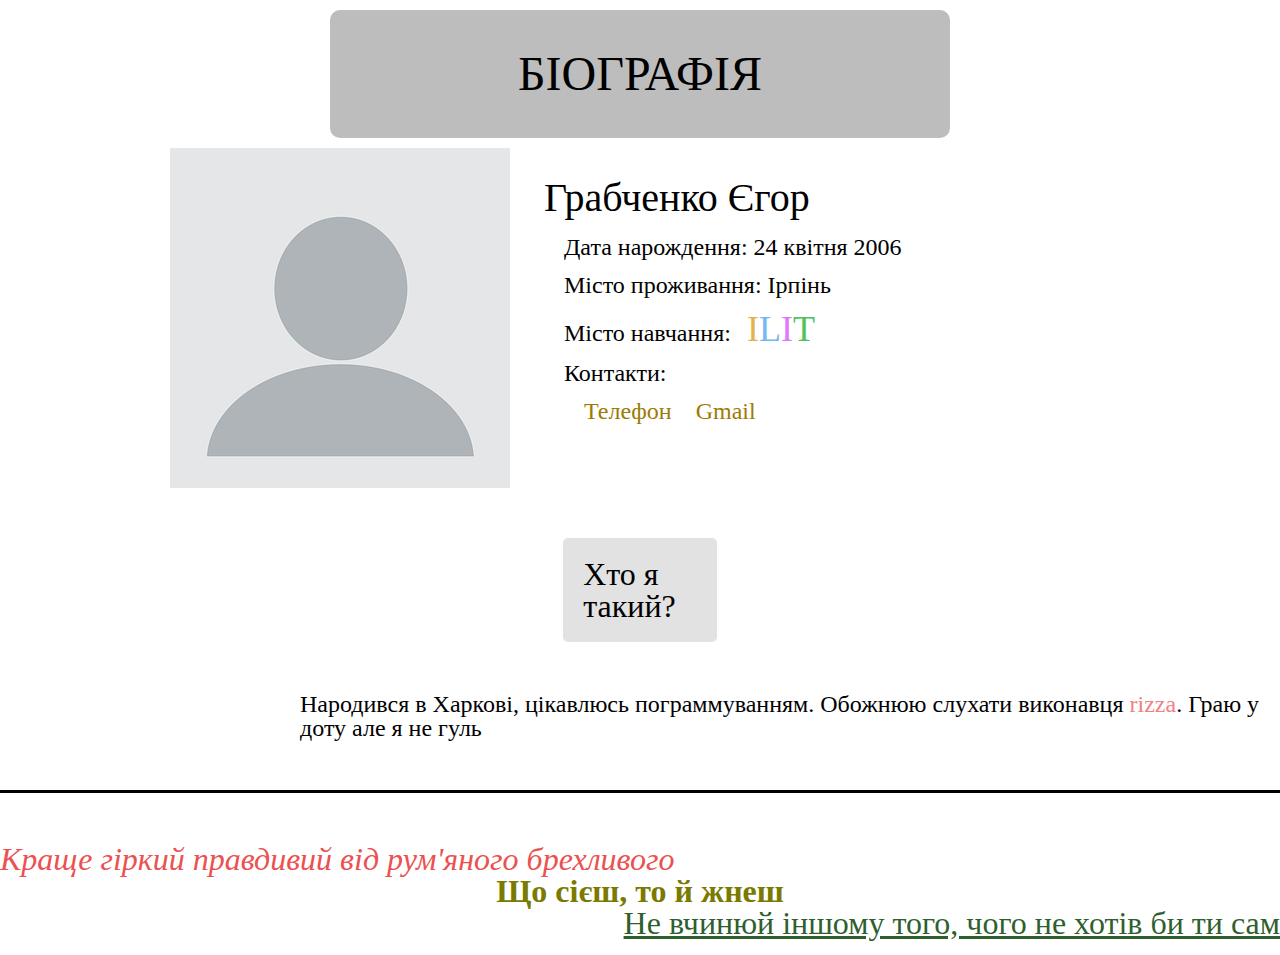
<file: 2/index.html>
<!DOCTYPE html>
<html lang="en">
<head>
    <meta charset="UTF-8">
    <meta http-equiv="X-UA-Compatible" content="IE=edge">
    <meta name="viewport" content="width=device-width, initial-scale=1.0">
    <link rel="stylesheet" href="./css/reset.css">
    <link rel="stylesheet" href="./css/style.css">
    <title>Моя біографія</title>
</head>
<body>
    <div class="title-text__top">
        <h1>біографія</h1>
    </div>
<div class="forma">
    
        <div class="form">
            <div class="image">
                <img src="./images/user_image.webp" alt="">
            </div>
            <div class="form__text-title">
                <h2 class="text-title">
                    Грабченко Єгор
                </h2><br>
                <div class="form__text-main">
                    <h3 class="text-main"> Дата нарождення: 24 квітня 2006</h3>
                    <h3 class="text-main"> Місто проживання: Ірпінь</h3>
                    <h3 class="text-main"> Місто навчання: <div class="ilit-letters"><h3 class="i-letter">I</h3><h3 class="l-letter">L</h3><h3 class="i-2-letter">I</h3><h3 class="t-letter">T</h3></div>
                    <h3 class="text-main"> Контакти:</h3>
                </div>
                <div class="text-main">
                    <a href="tel:+380000000000" class="main-contacts">Телефон</a>
                    <a href="mailto:hrabchenko@ilitman.ukr.education" class="main-contacts">Gmail</a>
                </div>
            </div> 
            <div class="text__about-main">
                <div class="text__about-main__title"><h3>Хто я такий?</h3></div>
                <div class="text__about-main__aboutme">
                    <h4>Народився в Харкові, цікавлюсь пограммуванням. Обожнюю слухати виконавця <a class="links" href="https://genius.com/artists/Rizza">rizza</a>. Граю у доту але я не гуль </h4>
                </div>
            </div>
            <div class="line"></div>
<p style="color: rgb(236, 81, 81); font-style: italic; text-align: left; font-size: 2em;">Краще гіркий правдивий від рум'яного брехливого</p>
	
	
<p style="color: rgb(122, 122, 1); font-weight: bold; text-align: center; font-size: 2em;">Що сієш, то й жнеш</p>
	
	
<p style="color: rgb(47, 95, 47); text-align: right; text-decoration: underline; font-size: 2em;">Не вчинюй іншому того, чого не хотів би ти сам</p>

        </div>
        
</div>
</body>
</html>
</file>
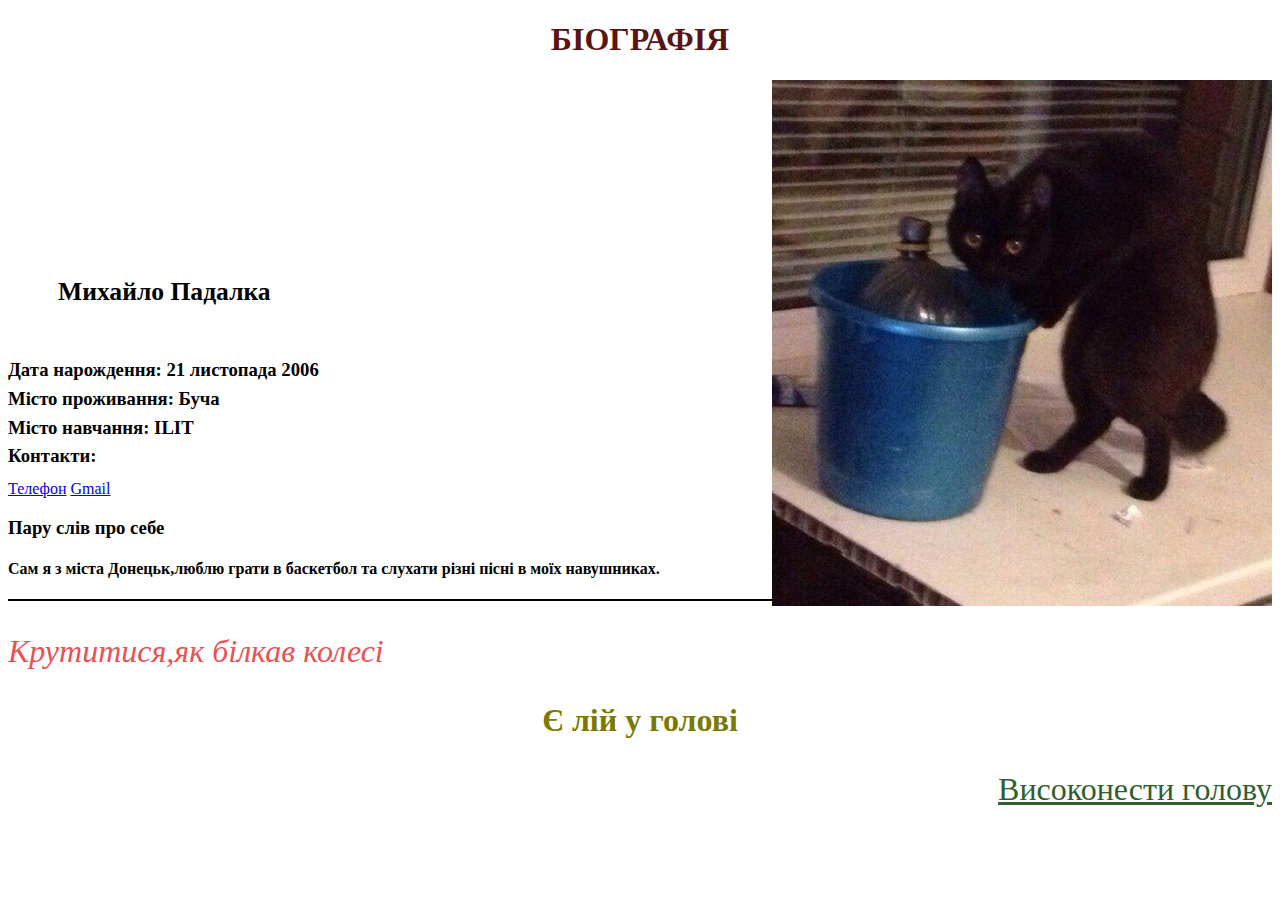
<file: 2laba/index.html>
<!DOCTYPE html>
<html lang="en">

<head>
    <meta charset="UTF-8">
    <meta http-equiv="X-UA-Compatible" content="IE=edge">
    <meta name="viewport" content="width=device-width, initial-scale=1.0">
    <link rel="stylesheet" href="./style.css">
    <title>Моя біографія</title>
</head>

<body>
    <div class="title-text__top">
        <h1>біографія</h1>
    </div>
    <div class="main">

        <div class="image">
            <img class="image1" src="CNz3cPWWcAAKuFQ.jpg" alt="">
        </div>
        <div class="misha">
            <div class="text-title">
                <h2 class="name">
                    Михайло Падалка
                </h2><br>
                <div class="aboutme">
                    <h3> Дата нарождення: 21 листопада 2006</h3>
                    <h3> Місто проживання: Буча</h3>
                    <h3> Місто навчання: ILIT </h3>
                    <h3> Контакти:</h3>
                </div>
                <div class="text-main">
                    <a href="tel:+38012082812" class="main-contacts">Телефон</a>
                    <a href="mailto:padalko@ilitman.ukr.education" class="main-contacts">Gmail</a>
                </div>
            </div>
            <div>
                <div>
                    <h3>Пару слів про себе</h3>
                </div>
                <div>
                    <h4> Сам я з міста Донецьк,люблю грати в баскетбол та слухати різні пісні в моїх навушниках. </h4>
                </div>
        </div>
            <div class="line"></div>
            <p style="color: rgb(236, 81, 81); font-style: italic; text-align: left; font-size: 2em;">Крутитися,як
                білкав колесі</p>
            <p style="color: rgb(122, 122, 1); font-weight: bold; text-align: center; font-size: 2em;">Є лій у голові
            </p>
            <p style="color: rgb(47, 95, 47); text-align: right; text-decoration: underline; font-size: 2em;">
                Високонести голову</p>
</body>

</html>
</file>
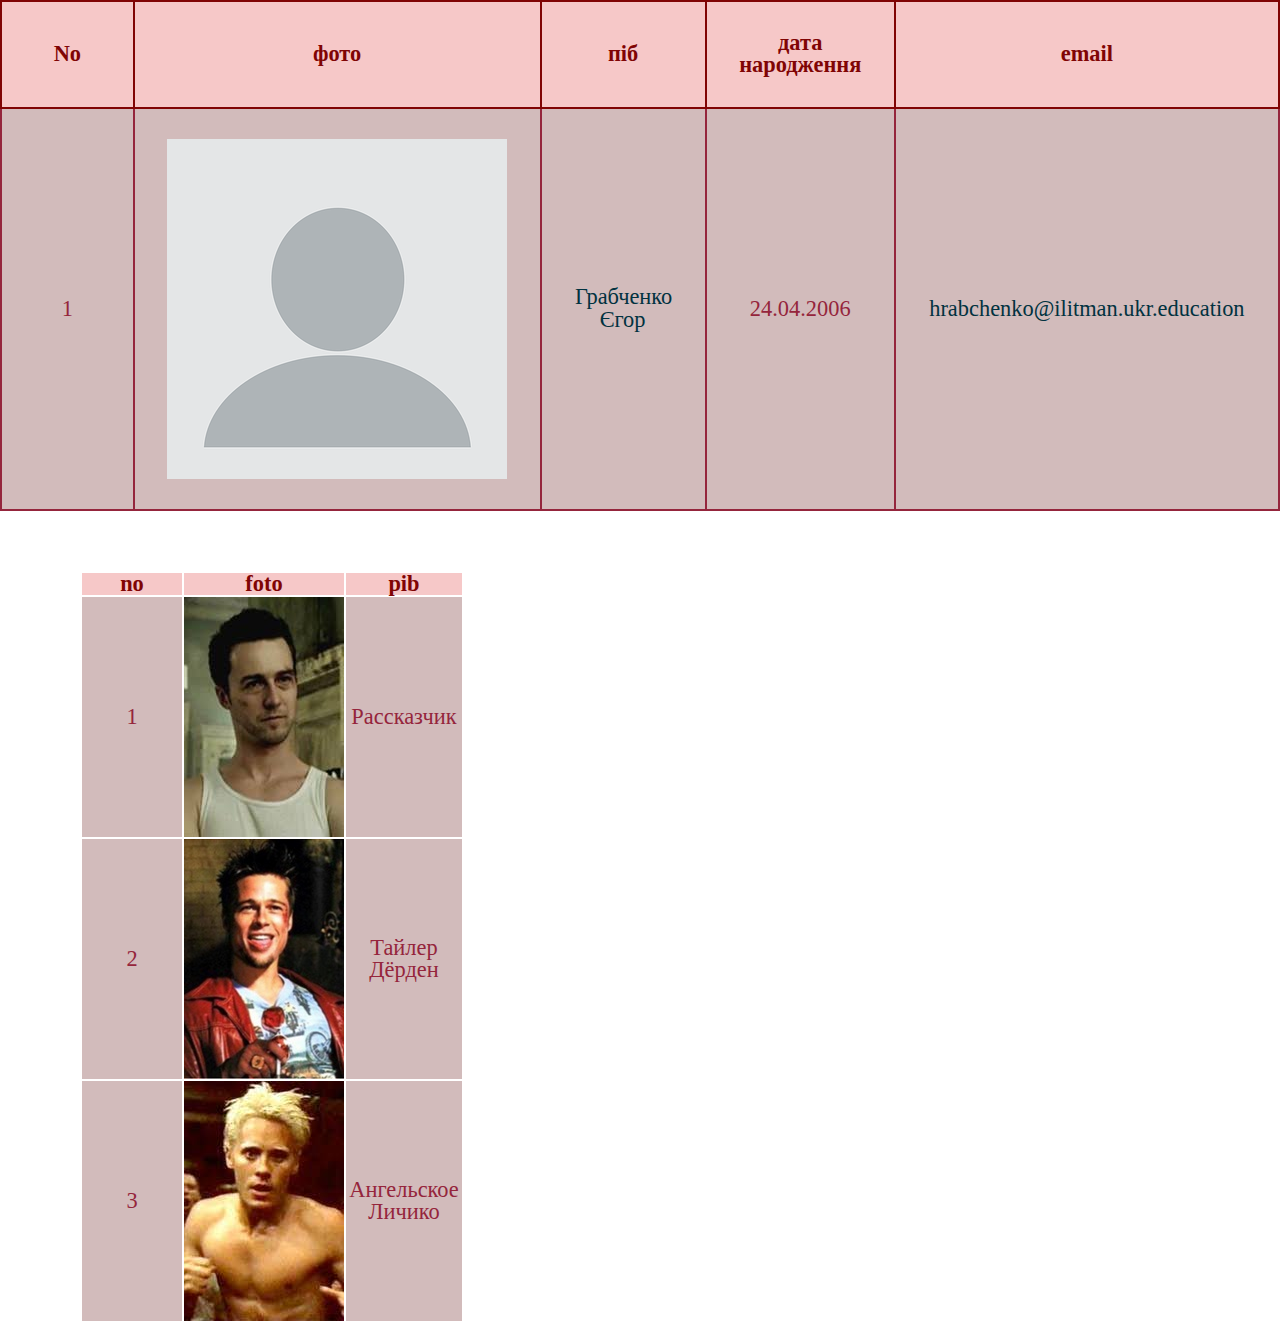
<file: 3/index.html>
<!DOCTYPE html>
<html lang="en">
<head>
    <meta charset="UTF-8">
    <meta http-equiv="X-UA-Compatible" content="IE=edge">
    <meta name="viewport" content="width=device-width, initial-scale=1.0">
    <link rel="stylesheet" href="./css/reset.css">
    <link rel="stylesheet" href="./css/style.css">
    <title>таблиця</title>
</head>
<body>
    <table class="table-1" style="width: 100%;">
        <div class="title">
            <tr class="table-1__title">
                <th class="table-1">No</th>
                <th class="table-1">фото</th>
                <th class="table-1">піб</th>
                <th class="table-1">дата народження</th>
                <th class="table-1">email</th>
            </tr>
        </div>
        <tr >
            <td class="table-1">1</td>
            <td class="table-1"><img src="./images/user_image.webp" alt=""></td>
            <td class="table-1"><a class="link-html" href="../1/index.html">Грабченко Єгор</a></td>
            <td class="table-1">24.04.2006</td>
            <td class="table-1"><a href="mailto:hrabchenko@ilitman.ukr.education">hrabchenko@ilitman.ukr.education</a></td>
        </tr>
    </table>

    <table class="table-2">
        <tr>
            <th class="nomer">no</th>
            <th>foto</th>
            <th>pib</th>
        </tr>
        <tr>
            <td class="nomer">1</td>
            <td><img src="./images/1.jpeg" alt=""></td>
            <td>Рассказчик</td>
        </tr>
        <tr>
            <td class="nomer">2</td>
            <td><img src="./images/2.jpg" alt=""></td>
            <td>Тайлер Дёрден</td>
        </tr>
        <tr>
            <td class="nomer">3</td>
            <td><img src="./images/3.jpeg" alt=""></td>
            <td>Ангельское Личико</td>
        </tr>
    </table>
</body>
</html>
</file>
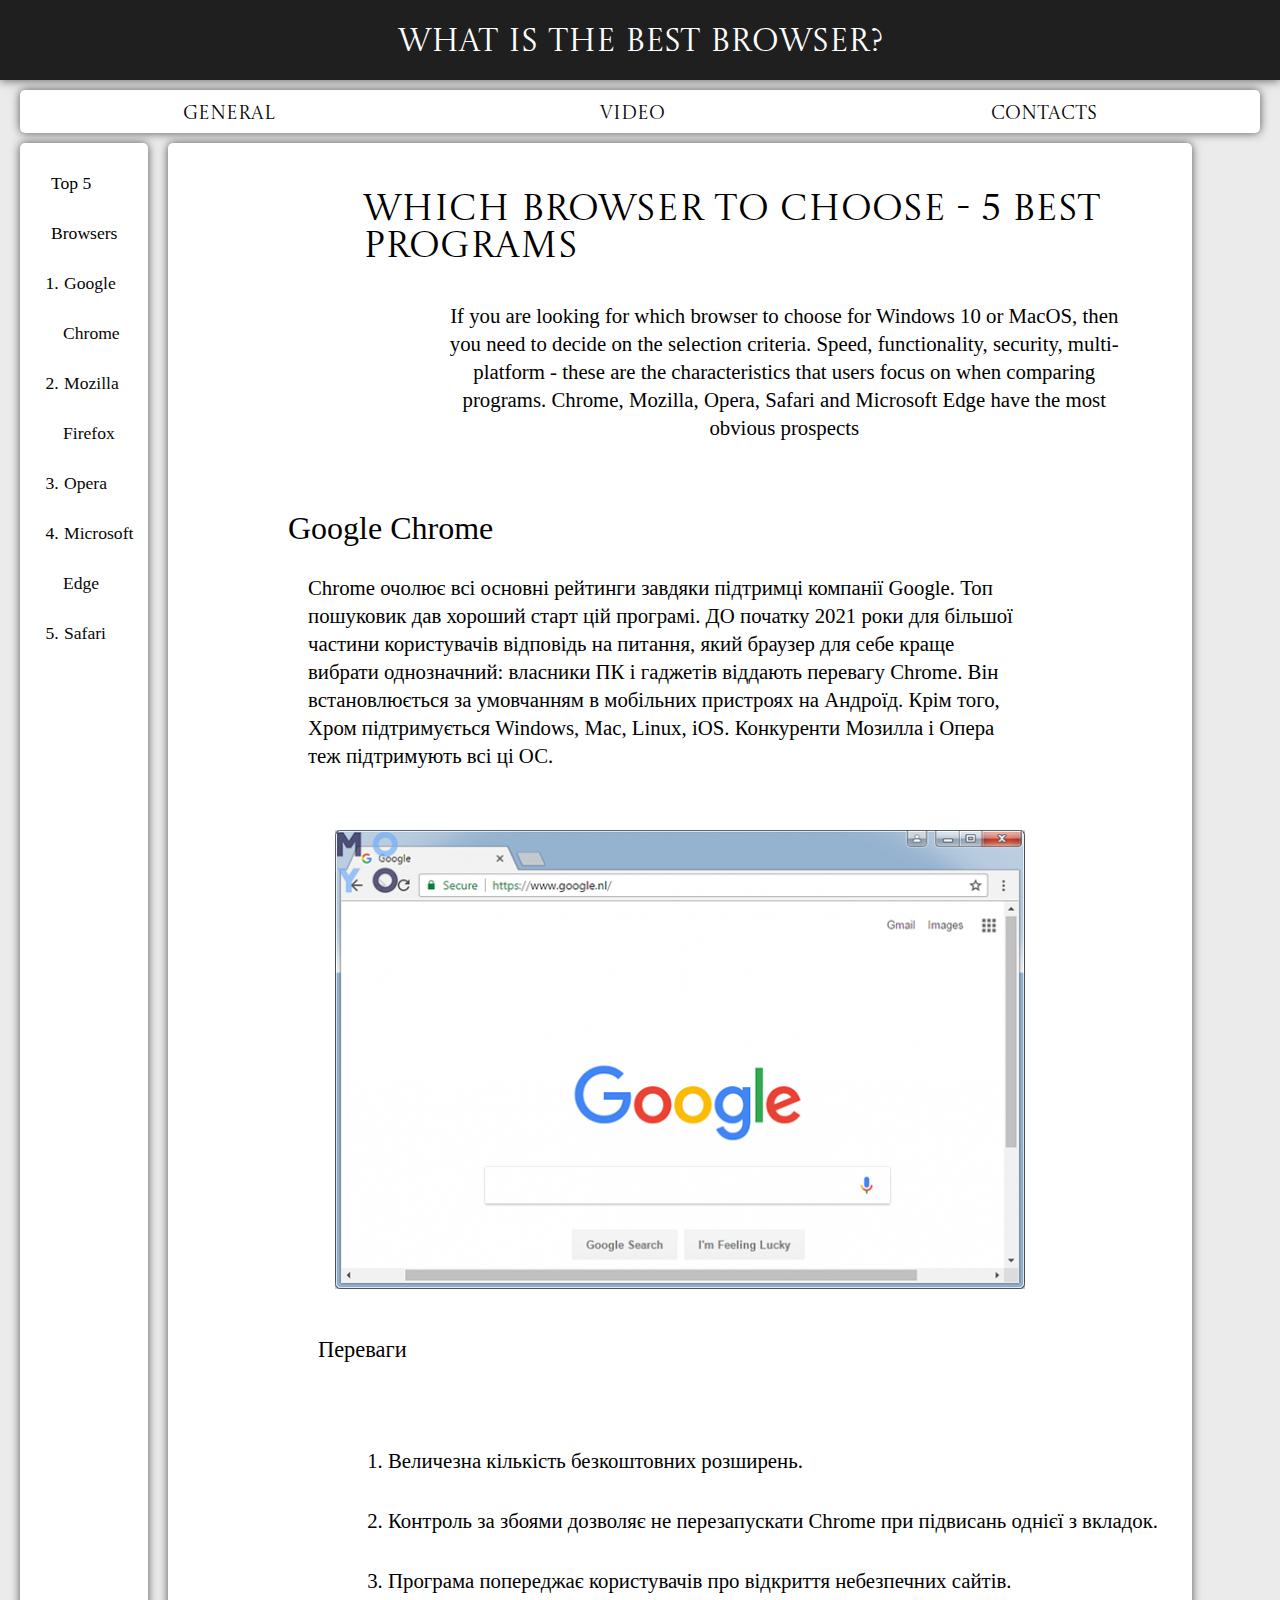
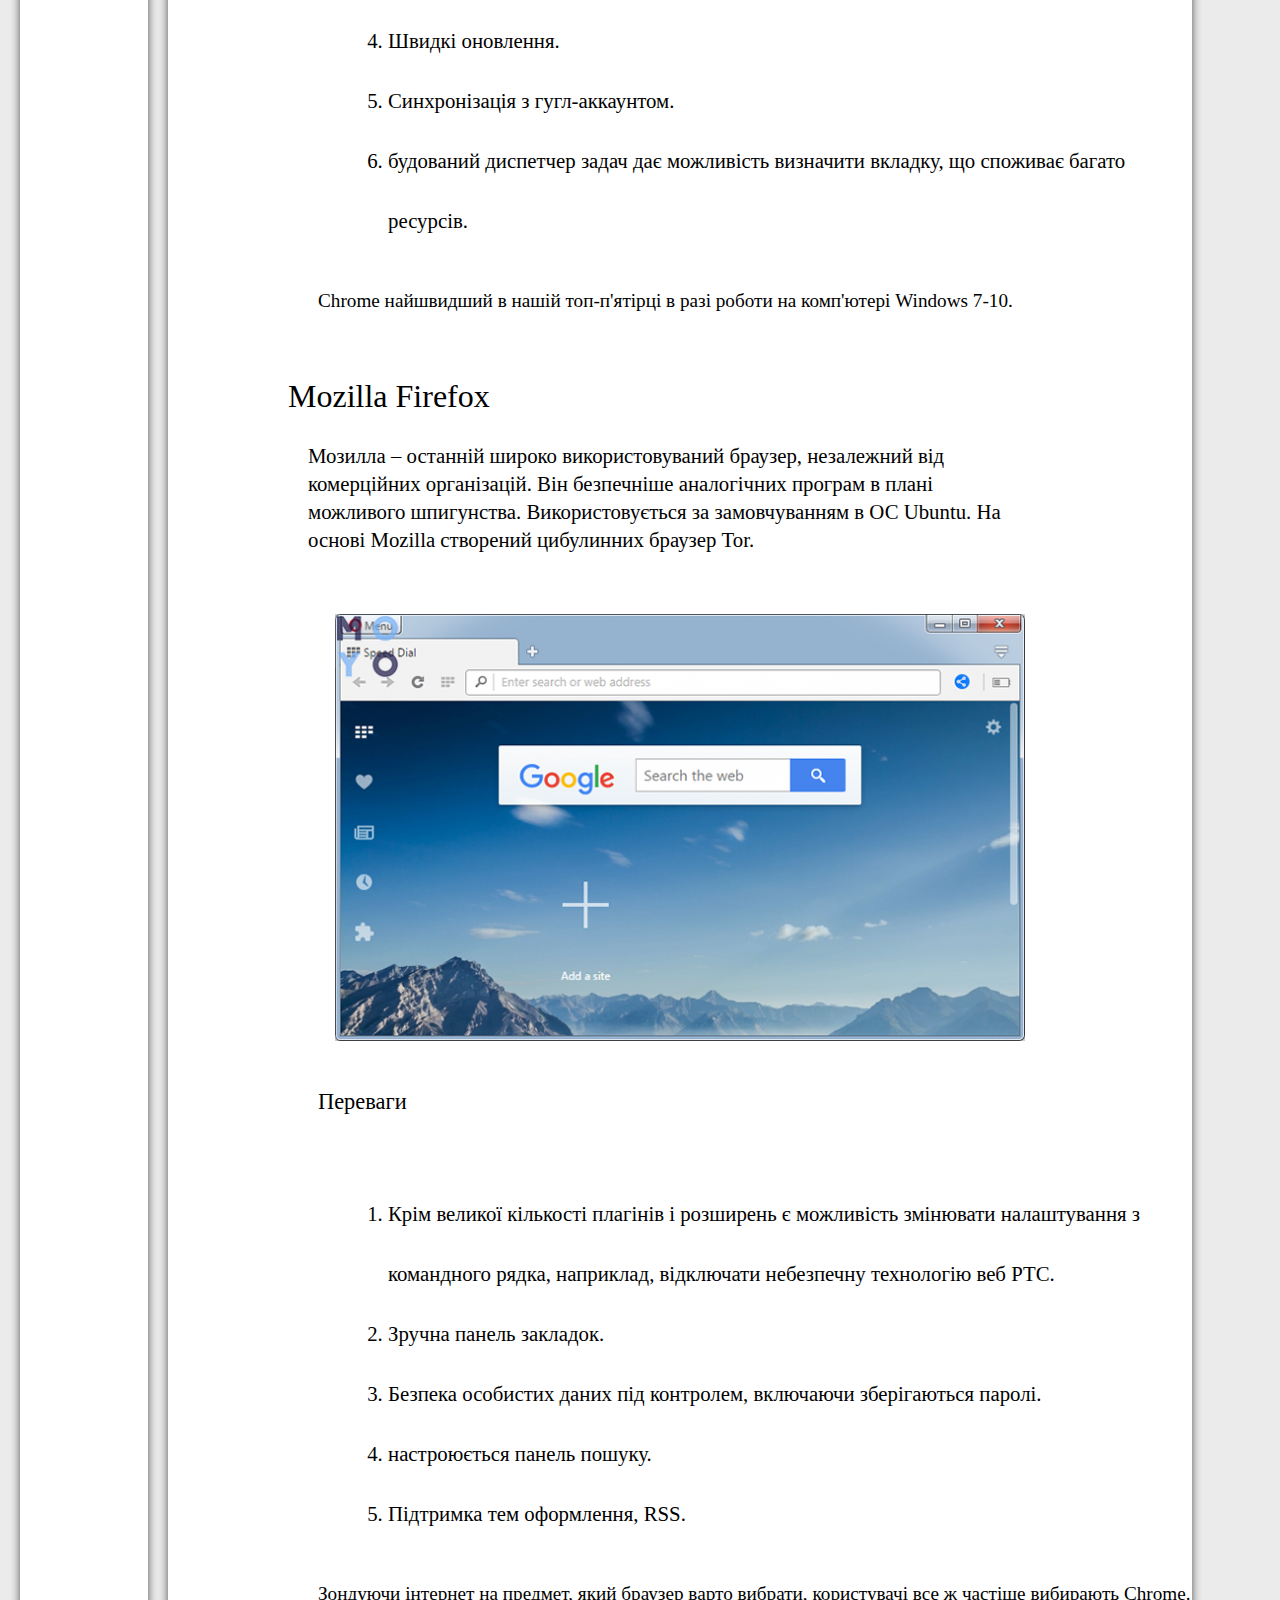
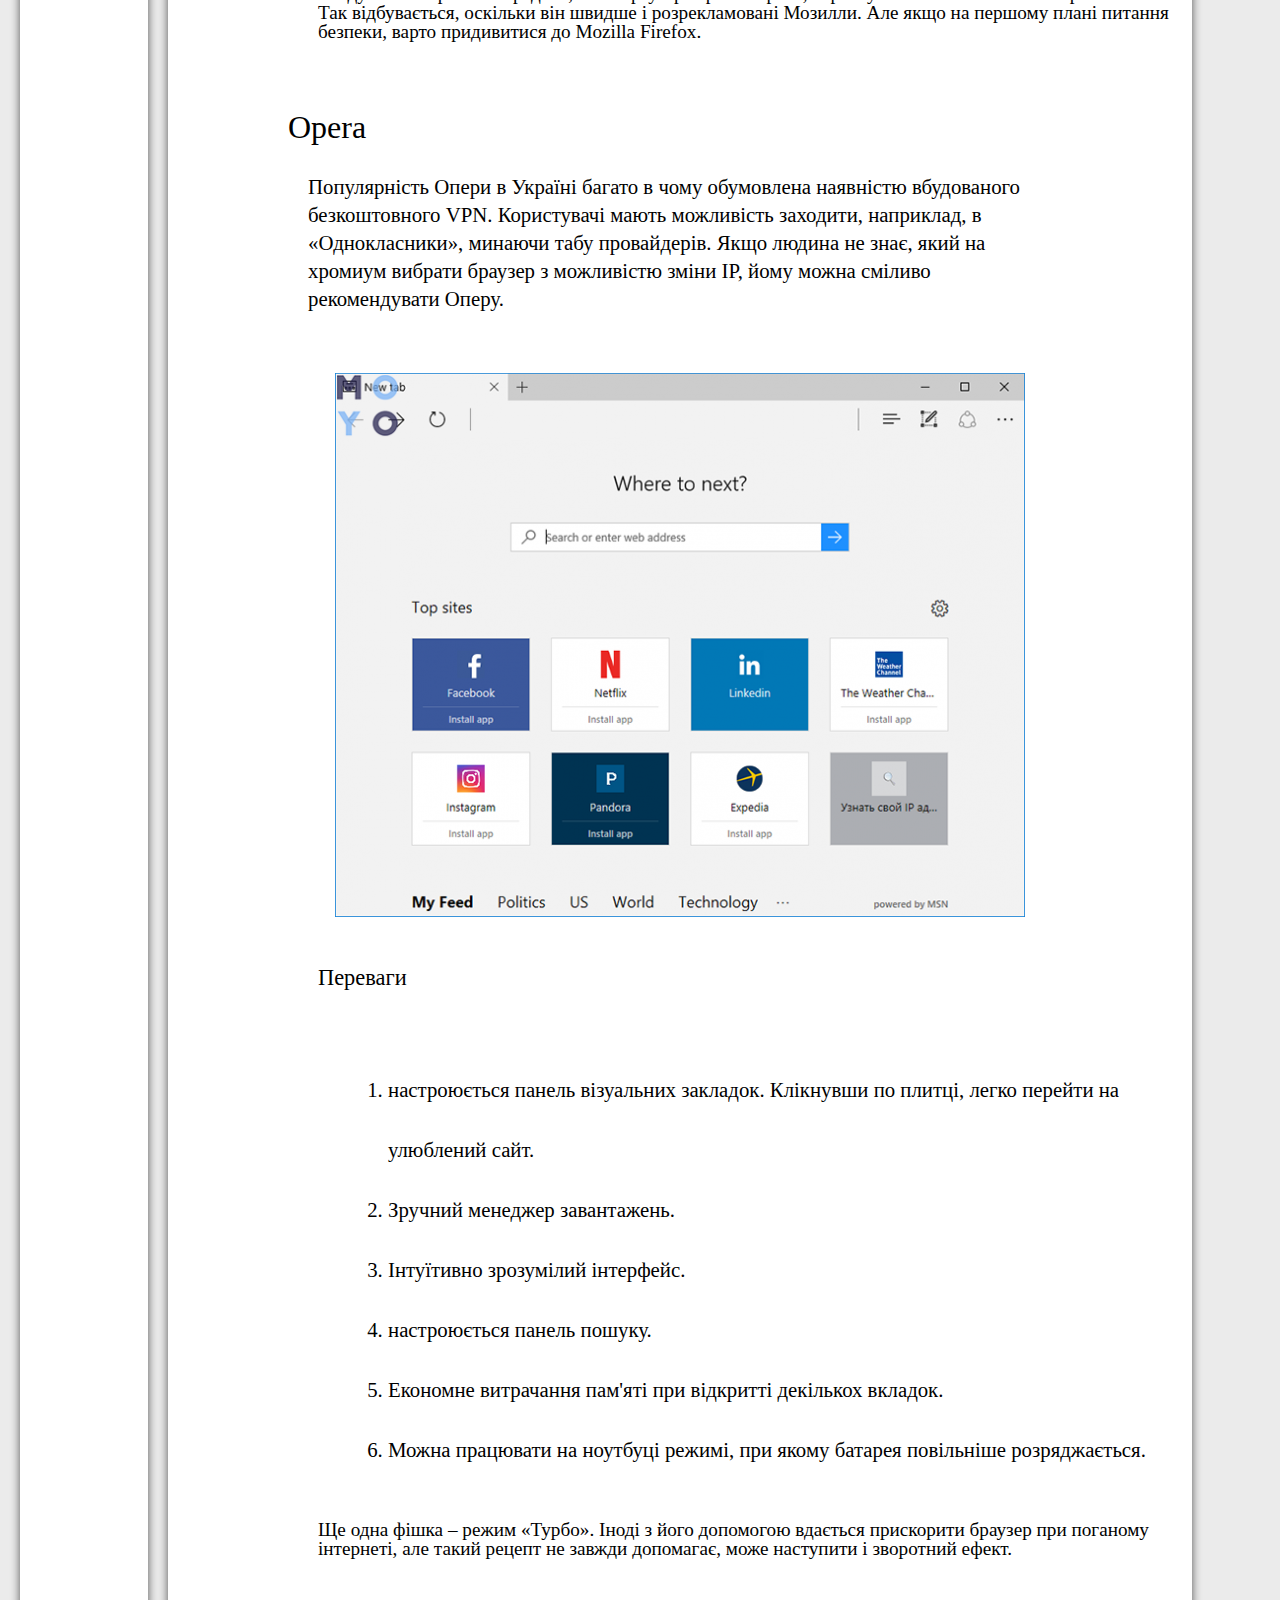
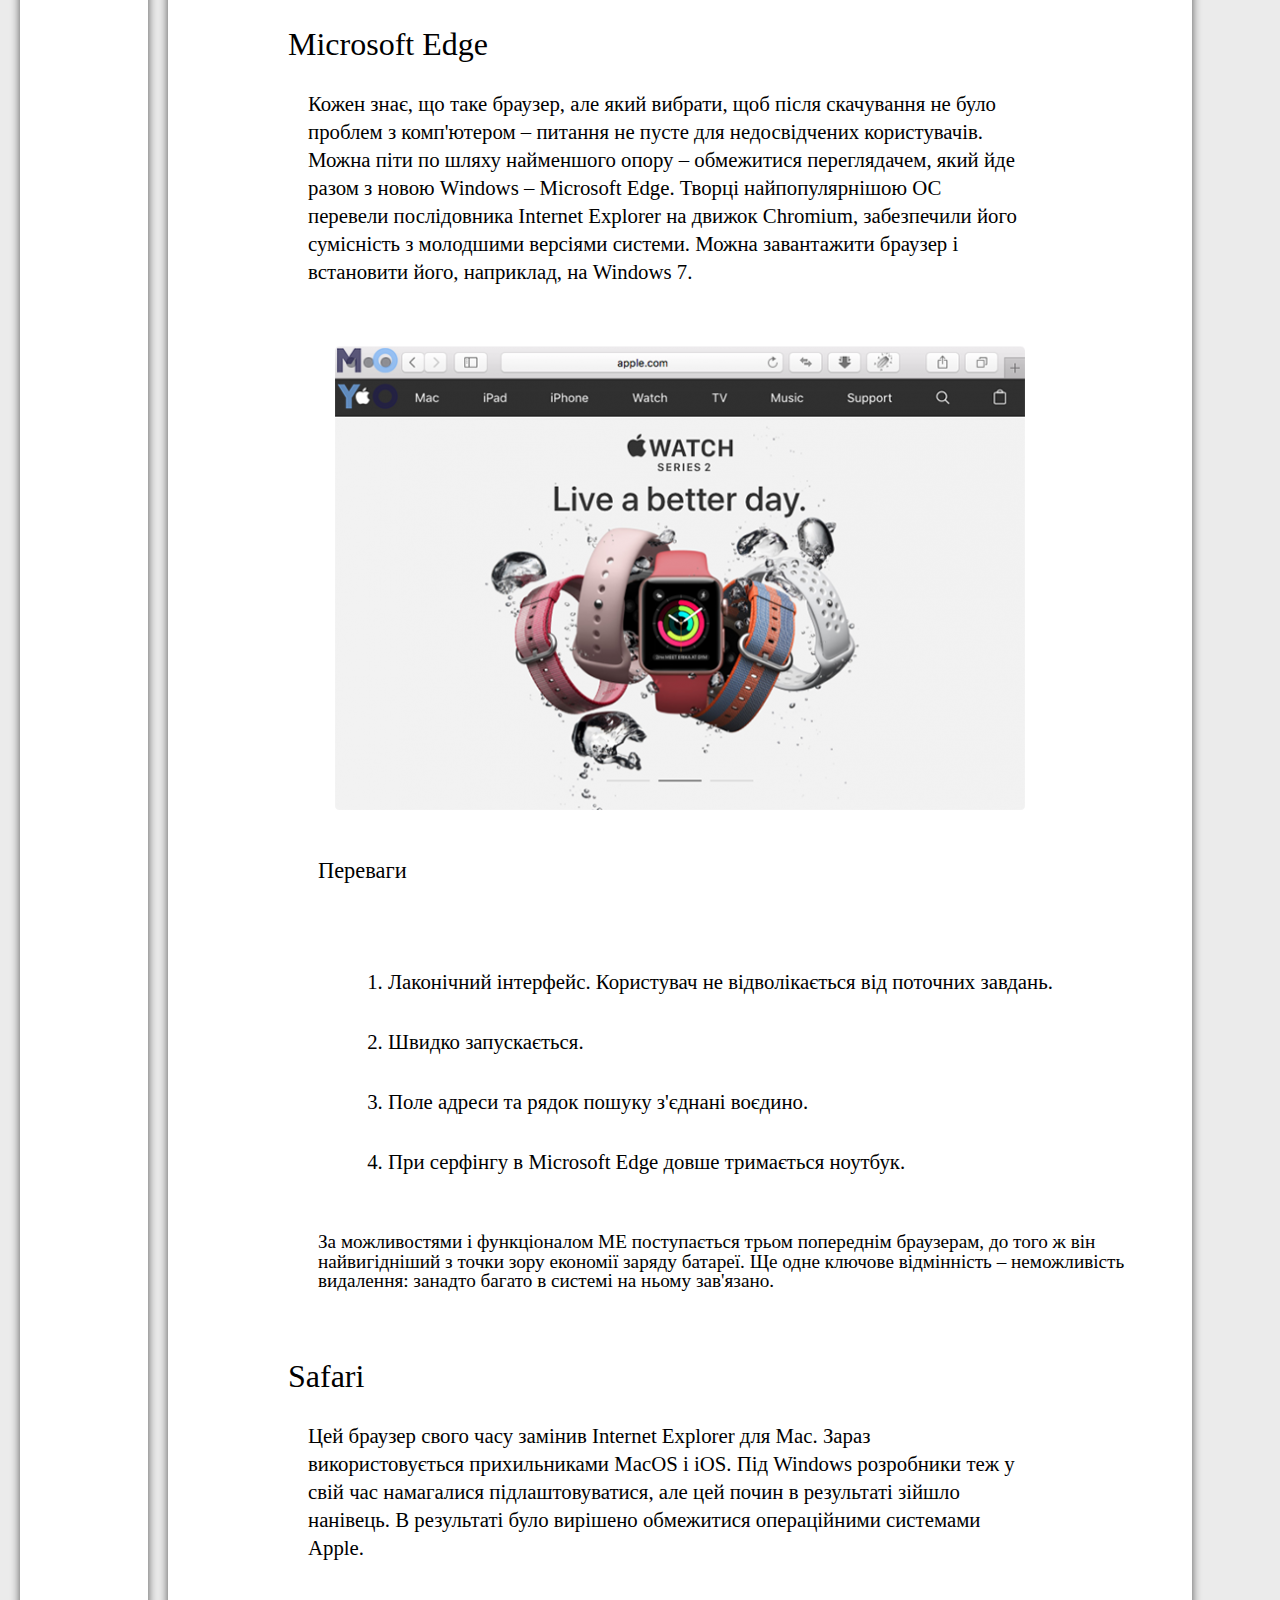
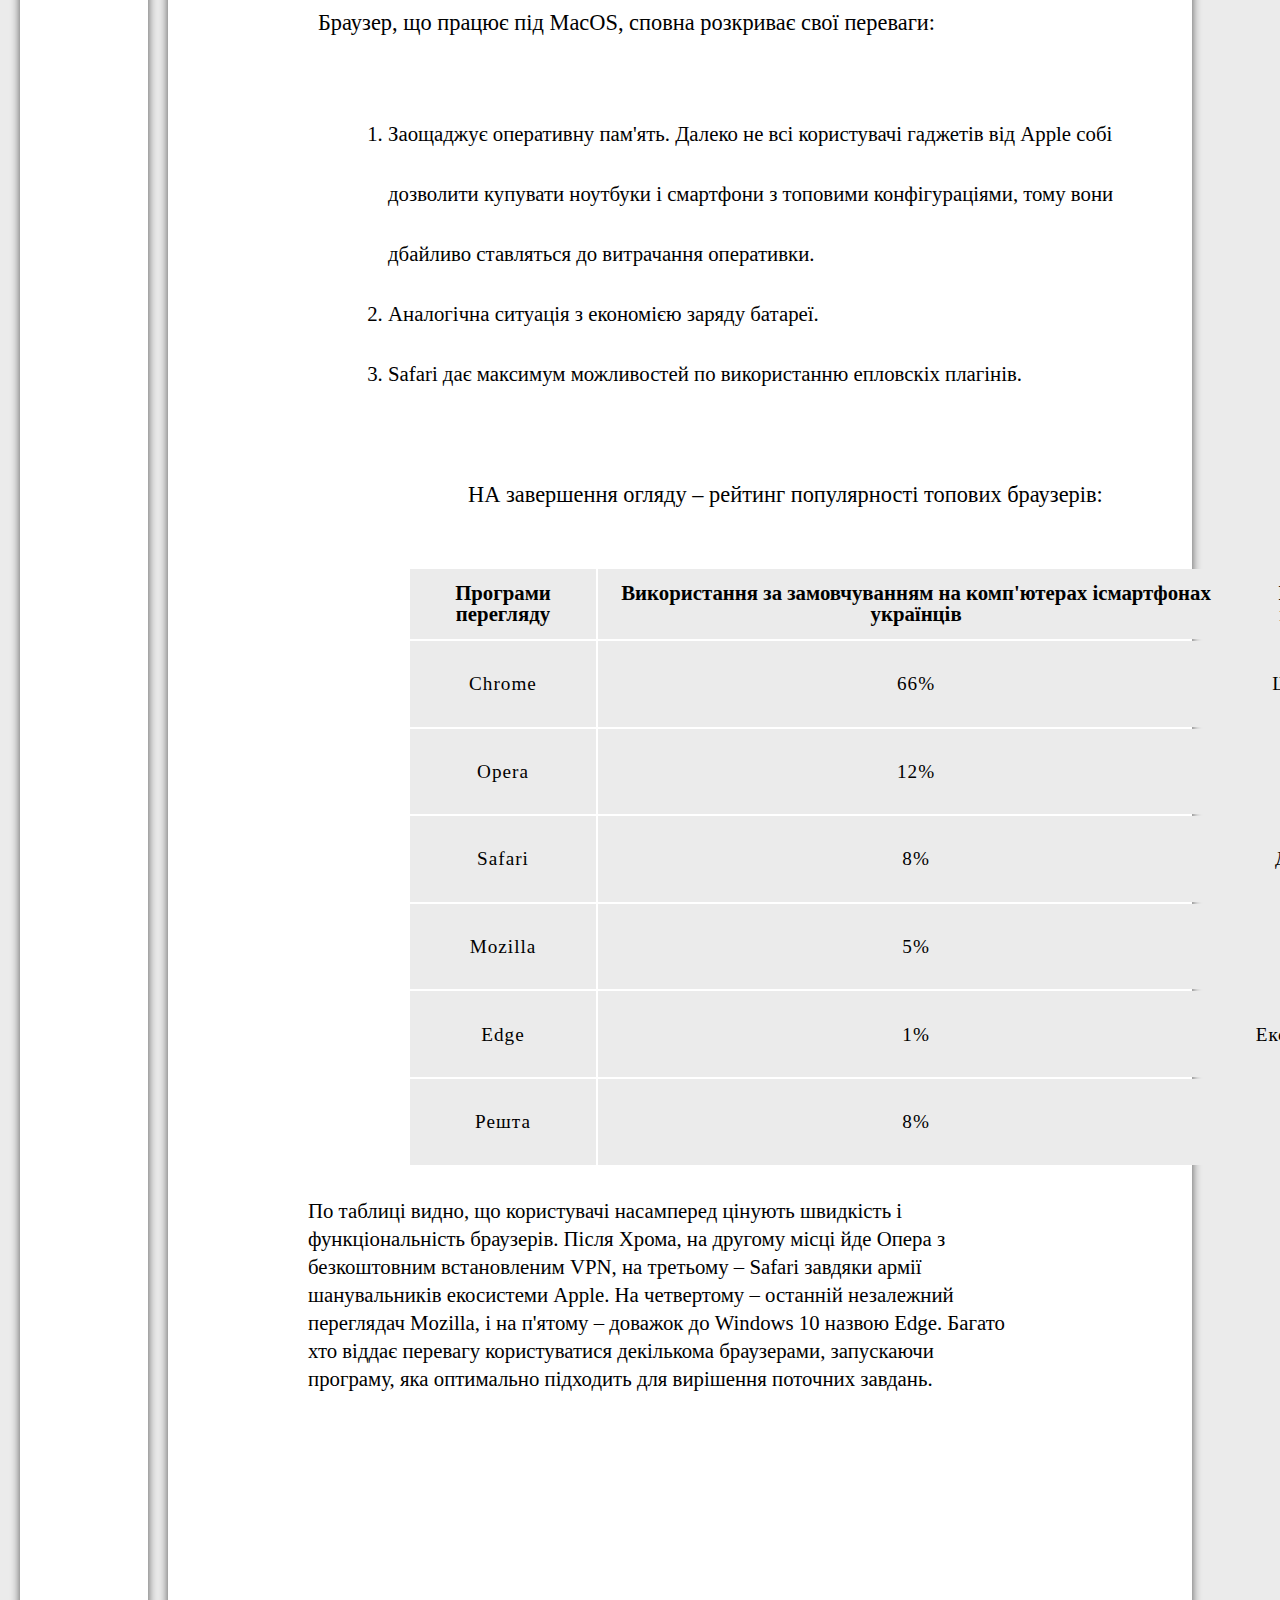
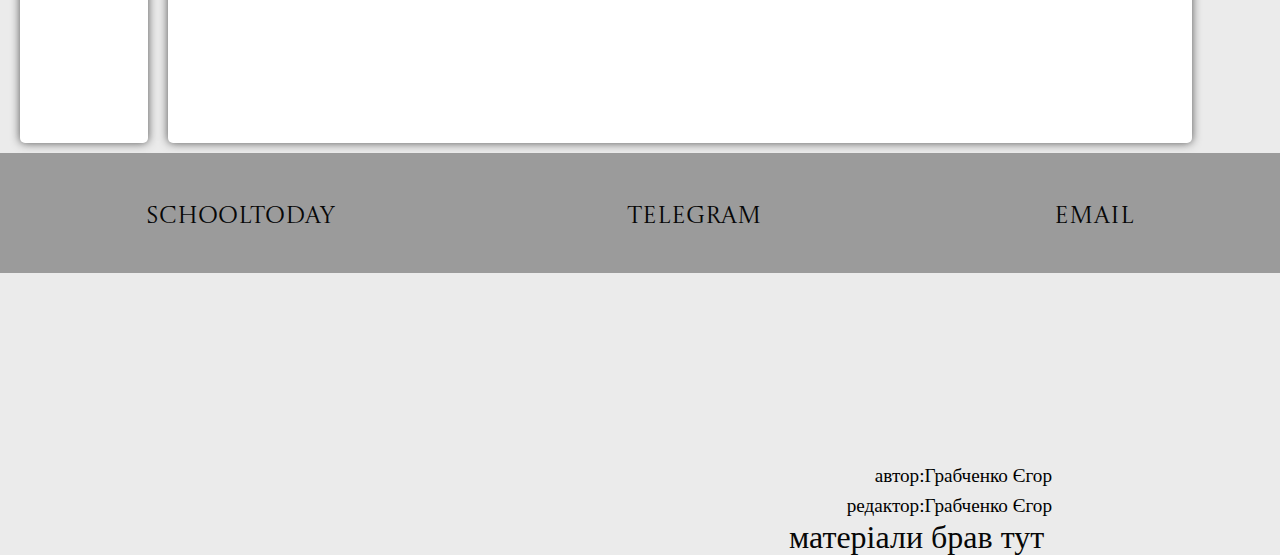
<file: 4/index.html>
<!DOCTYPE html>
<html lang="en">

<head>
    <meta charset="UTF-8">
    <meta http-equiv="X-UA-Compatible" content="IE=edge">
    <meta name="viewport" content="width=device-width, initial-scale=1.0">
    <link rel="stylesheet" href="./css/reset.css">
    <link rel="stylesheet" href="./css/style.css">
    <link rel="preconnect" href="https://fonts.googleapis.com">
    <link rel="preconnect" href="https://fonts.gstatic.com" crossorigin>
    <link href="https://fonts.googleapis.com/css2?family=Castoro+Titling&display=swap" rel="stylesheet">
    <title>BEST BROWSER?</title>
</head>

<body>
    <header>
        <div class="header">
            <h1 class="header-main__text">what is the best browser?</h1>
        </div>
    </header>
    <nav class="navigation">
        <div class="menu-navigation">
            <a class="menu-navigation_buttons" href="#main">general</a>
            <a href="#video">video</a>
            <a href="#contacts">contacts</a>
        </div>
    </nav>
    <aside>
        <div class="aside-main">
            <div class="aside-main__ol">
                <ol>Top 5 Browsers
                    <div class="aside-li">
                        <li><a href="#gchrome">Google Chrome</a></li>
                        <li><a href="#mozilla-firefox">Mozilla Firefox</a></li>
                        <li><a href="#opera">Opera</a></li>
                        <li><a href="#micro-edge">Microsoft Edge</a></li>
                        <li><a href="#safari">Safari</a></li>
                    </div>
                </ol>
            </div>
        </div>
    </aside>
    <div id="main" class="main-content">
        <h2 class="titile-main__text-title">WHICH BROWSER TO CHOOSE - 5 BEST PROGRAMS</h2>
        <h4 class="main-content__text-main-1">If you are looking for which browser to choose for Windows 10 or MacOS,
            then you need to decide on the selection criteria. Speed, functionality, security, multi-platform - these
            are the characteristics that users focus on when comparing programs. Chrome, Mozilla, Opera, Safari and
            Microsoft Edge have the most obvious prospects</h4>
        <div class="gchrome">
            <h3 id="gchrome" class="browser-title">Google Chrome</h3>
            <h4 class="about-browser">Chrome очолює всі основні рейтинги завдяки підтримці компанії Google. Топ
                пошуковик дав хороший старт
                цій програмі. ДО початку 2021 роки для більшої частини користувачів відповідь на питання, який браузер
                для себе краще вибрати однозначний: власники ПК і гаджетів віддають перевагу Chrome. Він встановлюється
                за умовчанням в мобільних пристроях на Андроїд. Крім того,
                Хром підтримується Windows, Mac, Linux, iOS.
                Конкуренти Мозилла і Опера теж підтримують всі ці ОС.</h4>
            <img class="img-browser" src="./images/gchrome.png" alt="Google Chrome">
            <div class="ol-main">
                <ol>Переваги
                    <div class="li-main">
                        <li>Величезна кількість безкоштовних розширень.</li>
                        <li>Контроль за збоями дозволяє не перезапускати Chrome при підвисань однієї з вкладок.</li>
                        <li>Програма попереджає користувачів про відкриття небезпечних сайтів.</li>
                        <li>Швидкі оновлення.</li>
                        <li>Синхронізація з гугл-аккаунтом.</li>
                        <li>будований диспетчер задач дає можливість визначити вкладку, що споживає багато ресурсів.
                        </li>
                    </div>
                </ol>
            </div>
            <h4 class="about-chrome-footer">Chrome найшвидший в нашій топ-п'ятірці в разі роботи на комп'ютері Windows
                7-10.</h4>
        </div>
        <div class="mozilla-firefox">
            <h3 id="mozilla-firefox" class="browser-title">Mozilla Firefox</h3>
            <h4 class="about-browser">Мозилла – останній широко використовуваний браузер, незалежний від комерційних
                організацій. Він безпечніше аналогічних програм в плані можливого шпигунства. Використовується за
                замовчуванням в ОС Ubuntu. На основі Mozilla створений цибулинних браузер Tor. </h4>
            <img class="img-browser" src="./images/mozilafire.png" alt="Mozila Firefox">
            <div class="ol-main">
                <ol>Переваги
                    <div class="li-main">
                        <li>Крім великої кількості плагінів і розширень є можливість змінювати налаштування з командного
                            рядка, наприклад, відключати небезпечну технологію веб РТС.</li>
                        <li>Зручна панель закладок.</li>
                        <li>Безпека особистих даних під контролем, включаючи зберігаються паролі.</li>
                        <li>настроюється панель пошуку.</li>
                        <li>Підтримка тем оформлення, RSS.</li>
                    </div>
                </ol>
            </div>
            <h4 class="about-chrome-footer">Зондуючи інтернет на предмет, який браузер варто вибрати, користувачі все ж
                частіше вибирають Chrome. Так відбувається, оскільки він швидше і розрекламовані Мозилли. Але якщо на
                першому плані питання безпеки, варто придивитися до Mozilla Firefox.</h4>
        </div>
        <div class="opera">
            <h3 id="opera" class="browser-title">Opera</h3>
            <h4 class="about-browser">Популярність Опери в Україні багато в чому обумовлена наявністю вбудованого
                безкоштовного VPN. Користувачі мають можливість заходити, наприклад, в «Однокласники», минаючи табу
                провайдерів. Якщо людина не знає, який на хромиум вибрати браузер з можливістю зміни IP, йому можна
                сміливо рекомендувати Оперу.</h4>
            <img class="img-browser" src="./images/opera.png" alt="Opera">
            <div class="ol-main">
                <ol>Переваги
                    <div class="li-main">
                        <li>настроюється панель візуальних закладок. Клікнувши по плитці, легко перейти на улюблений
                            сайт.</li>
                        <li>Зручний менеджер завантажень.</li>
                        <li>Інтуїтивно зрозумілий інтерфейс.</li>
                        <li>настроюється панель пошуку.</li>
                        <li>Економне витрачання пам'яті при відкритті декількох вкладок.</li>
                        <li>Можна працювати на ноутбуці режимі, при якому батарея повільніше розряджається.</li>
                    </div>
                </ol>
            </div>
            <h4 class="about-chrome-footer">Ще одна фішка – режим «Турбо». Іноді з його допомогою вдається прискорити
                браузер при поганому інтернеті, але такий рецепт не завжди допомагає, може наступити і зворотний ефект.
            </h4>
        </div>
        <div class="micro-edge">
            <h3 id="micro-edge" class="browser-title">Microsoft Edge</h3>
            <h4 class="about-browser">Кожен знає, що таке браузер, але який вибрати, щоб після скачування не було
                проблем з комп'ютером – питання не пусте для недосвідчених користувачів. Можна піти по шляху найменшого
                опору – обмежитися переглядачем, який йде разом з новою Windows – Microsoft Edge. Творці найпопулярнішою
                ОС перевели послідовника Internet Explorer на движок Chromium, забезпечили його сумісність з молодшими
                версіями системи. Можна завантажити браузер і встановити його, наприклад, на Windows 7.</h4>
            <img class="img-browser" src="./images/microsoftedge.png" alt="Google Chrome">
            <div class="ol-main">
                <ol>Переваги
                    <div class="li-main">
                        <li>Лаконічний інтерфейс. Користувач не відволікається від поточних завдань.</li>
                        <li>Швидко запускається.</li>
                        <li>Поле адреси та рядок пошуку з'єднані воєдино.</li>
                        <li>При серфінгу в Microsoft Edge довше тримається ноутбук.</li>
                    </div>
                </ol>
            </div>
            <h4 class="about-chrome-footer">За можливостями і функціоналом ME поступається трьом попереднім браузерам,
                до того ж він найвигідніший з точки зору економії заряду батареї. Ще одне ключове відмінність –
                неможливість видалення: занадто багато в системі на ньому зав'язано.</h4>
        </div>
        <div class="safari">
            <h3 id="safari" class="browser-title">Safari</h3>
            <h4 class="about-browser">Цей браузер свого часу замінив Internet Explorer для Mac. Зараз використовується
                прихильниками MacOS і iOS. Під Windows розробники теж у свій час намагалися підлаштовуватися, але цей
                почин в результаті зійшло нанівець. В результаті було вирішено обмежитися операційними системами Apple.
            </h4>
            <div class="ol-main">
                <ol>Браузер, що працює під MacOS, сповна розкриває свої переваги:
                    <div class="li-main">
                        <li>Заощаджує оперативну пам'ять. Далеко не всі користувачі гаджетів від Apple собі дозволити
                            купувати ноутбуки і смартфони з топовими конфігураціями, тому вони дбайливо ставляться до
                            витрачання оперативки.</li>
                        <li>Аналогічна ситуація з економією заряду батареї.</li>
                        <li>Safari дає максимум можливостей по використанню епловскіх плагінів.</li>
                    </div>
                </ol>
            </div>
        </div>
        <div class="end-about-brows">
            НА завершення огляду – рейтинг популярності топових браузерів:
        </div>
        <div class="table">
            <table>
                <thead>
                    <tr>
                        <th>Програми перегляду</th>
                        <th>Використання за замовчуванням на комп'ютерах ісмартфонах українців</th>
                        <th>Ключова перевага</th>
                    </tr>
                </thead>
                <tbody>
                    <tr>
                        <td>Chrome</td>
                        <td>66%</td>
                        <td>Швидкість</td>
                    </tr>
                    <tr>
                        <td>Opera</td>
                        <td>12%</td>
                        <td>VPN</td>
                    </tr>
                    <tr>
                        <td>Safari</td>
                        <td>8%</td>
                        <td>Для Apple</td>
                    </tr>
                    <tr>
                        <td>Mozilla</td>
                        <td>5%</td>
                        <td>Безпека</td>
                    </tr>
                    <tr>
                        <td>Edge</td>
                        <td>1%</td>
                        <td>Економічність</td>
                    </tr>
                    <tr>
                        <td>Решта</td>
                        <td>8%</td>
                        <td></td>
                    </tr>
                </tbody>
            </table>
        </div>
        <h3 class="about-browser">По таблиці видно, що користувачі насамперед цінують швидкість і функціональність
            браузерів. Після Хрома, на другому місці йде Опера з безкоштовним встановленим VPN, на третьому – Safari
            завдяки армії шанувальників екосистеми Apple. На четвертому – останній незалежний переглядач Mozilla, і на
            п'ятому – доважок до Windows 10 назвою Edge. Багато хто віддає перевагу користуватися декількома браузерами,
            запускаючи програму, яка оптимально підходить для вирішення поточних завдань.</h3>
        <iframe id="video" class="yt-video" width="560" height="315" src="https://www.youtube.com/embed/cQYQSNQMYNI"
            title="YouTube video player" frameborder="0"
            allow="accelerometer; autoplay; clipboard-write; encrypted-media; gyroscope; picture-in-picture; web-share"
            allowfullscreen></iframe>
        <h4 class="avtor">
            автор:Грабченко Єгор <br>
            редактор:Грабченко Єгор
        </h4>
        <a href="https://www.moyo.ua/ua/news/kakoy_brauzer_vybrat_5_luchshikh_programm.html" target="_blank" class="source">матеріали брав тут</a>
    </div>
    <div class="clear"></div>
    <footer>
        <div class="footer-content">
            <div class="about">
                <a id="contacts" href="https://school-today.com/Profile">schooltoday</a>
                <a id="contacts" href="t.me">telegram</a>
                <a id="contacts" href="mailto:hrabchenko@ilitman.ukr.education">email</a>
            </div>
        </div>
    </footer>
</body>

</html>
</file>
<file: 2/css/style.css>
.title-text__top {
    text-align: center;
    text-transform: uppercase;
    font-size: 3em;
    font-family: Tahoma;
    padding: 40px;
    margin: 10px 330px;
    background-color: rgb(189, 189, 189);
    border-radius: 10px;
}

.form {
    display: inline;
    font-family: Tahoma;
    margin: 10px 20px;
}

.image {
    border-radius: 50%;
    display: inline;
    padding-left: 150px;

}

.form__text-title {
    display: inline-block;

}

.text-title {
    display: inline-block;
    font-size: 2.5em;
    padding: 30px 30px 10px;
}

.form__text-main {
    display: inline;

    font-size: 1.5em;
}

.text-main {
    padding: 7px 50px;
}

.main-contacts {
    margin-left: 20px;
    color: rgb(156, 123, 4);
    font-size: 1.5em;
}

.ilit-letters{
    display: inline;
    font-size: 1.5em;
    margin-left: -90px;
}

.i-letter {
    color: rgb(227, 180, 78);
    display: inline;
    margin-left: 100px
}

.l-letter {
    color: rgb(115, 184, 244);
    display: inline;
}

.i-2-letter {
    color: rgb(221, 120, 252);
    display: inline;
}

.t-letter {
    color: rgb(80, 194, 91);
    display: inline;
}
.text__about-main__title{
    font-size: 2em;
    margin: 50px 44%;
    background-color: #e2e2e2;
    padding: 20px 20px;
    border-radius: 5px;
}

.links{
    color: #f18080;
}
.text__about-main__aboutme{
font-size: 1.5em;
margin-left: 300px;
}

.line{
    background-color: #000;
    height: 3px;
    width: 100%;
    margin: 50px 0px 50px 0px;
}
</file>
<file: 2laba/style.css>
body{
    font-family: Tahoma;
}

.line{
    width: 100%;
    background-color: #000;
    height: 2px;
}

.title-text__top{
    text-align: center;
    text-transform: uppercase;
    color: rgb(89, 20, 20);
}

.image{
    display:flex;
    justify-content: end;
    box-shadow: #000 ;
}

.image1{
    width: 500px;
    height: auto;
}
.misha{
    margin-top: -350px;
}

.name{
    margin-left: 50px;
    font-size: 1.6em;
}

.aboutme{
    line-height: 10px;
}
</file>
<file: 3/css/style.css>
body {
    font-family: Tahoma;
    font-size: 1.6em;
}

.title {
    text-transform: uppercase;
}

a {
    outline: none;
    text-decoration: none;
    padding: 2px 1px 0;
}

a:link {
    color: #013240;
}

a:visited {
    color: #0c5f89;
}

a:focus {
    border-bottom: 1px solid;
    background: #98c9e4;
}

a:hover {
    border-bottom: 1px solid;
    background: #aae1fe;
}

a:active {
    background: #014453;
    color: #aafefb;
}

.table-1 {
    width: 10%;
    border: 2px solid;
    padding: 30px;
    /* margin-left: 37%; */
    border-collapse: collapse;
    /* justify-content: center; */
    /* border-collapse: collapse; */
}



th {
    background-color: #f6c8c8;
    color: rgb(128, 4, 4);
}

td {
    text-align: center;
    background-color: #d2bbbb;
    color: rgb(149, 37, 60);
}
.table-2{
    width: 30%;
    margin-top: 60px;
    margin-left: 80px;
}
.nomer{
    width: 100px;
}
</file>
<file: 4/css/style.css>
body {
    font-family: Tahoma;
    background-color: #ebebeb;
}

.header {
    background-color: #1f1f1f;
    height: 80px;
    width: 100%;
    box-shadow: 0 0 10px rgb(83, 83, 83);
}

.header-main__text {
    text-align: center;
    padding-top: 27px;
    font-size: 2em;
    text-transform: uppercase;
    color: rgb(57, 57, 57);
    font-family: 'Castoro Titling', cursive;
    color: #ffffff;
}

.navigation {
    border-radius: 5px;
    background-color: #ffffff;
    height: 43px;
    margin: 10px 20px 0px;
    box-shadow: 0 0 10px rgb(83, 83, 83);
    font-family: 'Castoro Titling', cursive;
}

.menu-navigation {
    display: flex;
    font-size: 1.2em;
    justify-content: space-around;
    padding-top: 13px;
    text-transform: uppercase;
}

.aside-main {
    background-color: #ffffff;
    float: left;
    height: 8000px;
    width: 10%;
    margin: 10px 20px;
    border-radius: 5px;
    box-shadow: 0 0 10px rgb(83, 83, 83);
    
}

.main-content {
    background-color: #ffffff;
    border-radius: 5px;
    float: left;
    margin-top: 10px;
    width: 80%;
    height: 8000px;
    box-shadow: 0 0 10px rgb(83, 83, 83);
}

.footer-content {
    background-color: #9b9b9b;
    margin: px;
    height: 120px;
    width: 100%;
}

.clear {
    clear: both;
}

.about {
    display: flex;
    justify-content: space-around;
    padding-top: 50px;
    font-size: 1.5em;
    font-family: 'Castoro Titling', cursive;

}

/* ------------------LINK------------------ */
a {
    outline: none;
    text-decoration: none;
    padding: 2px 1px 0;
}

a:link {
    color: rgb(7, 7, 7);
}

a:visited {
    color: rgb(17, 17, 17);
}

a:focus {
    border-bottom: 1px solid;
    background: #bdbdbd;
}

a:hover {
    border-bottom: 1px solid;
    background: #b3b3b3;
}

a:active {
    background: #434343;
    color: #a0a0a0;
}

/* ---------------------------------------- */

.aside-main__ol {
    font-size: 1.1em;
    margin-top: 15px;
    margin-left: 31px;
    line-height: 50px;
}

.titile-main__text-title {
    margin-top: 50px;
    margin-left: 19%;
    font-size: 2.3em;
    text-transform: uppercase;
    font-family: 'Castoro Titling', cursive;
}

.main-content__text-main-1 {
    margin-top: 35px;
    font-size: 1.3em;
    width: 700px;
    margin-left: 26%;
    line-height: 28px;
    text-align: center;
}

.aside-li {
    margin-left: 12px;
}

.browser-title {
    margin-top: 70px;
    margin-left: 120px;
    font-size: 2em; 
}

.about-browser {
    font-size: 1.3em;
    margin-top: 30px;
    margin-left: 140px;
    width: 70%;
    line-height: 28px;
}

/* ------------link main------------------ */
/* .link-text_main {
    outline: none;
    text-decoration: none;
    padding: 2px 1px 0;
}


.link-text_main a:link {
    color: rgb(156, 41, 41);
}

.link-text_main a:visited {
    color: darkred;
}

.link-text_main a:focus {
    border-bottom: 1px solid;
    background: #bdbdbd;
}

.link-text_main a:hover {
    border-bottom: 1px solid;
    background: #b3b3b3;
}

.link-text_main a:active {
    background: #434343;
    color: #1f1f1f;
} */
/* --------------------------------------- */

.img-browser {
    margin-top: 60px;
    display: block;
    margin-left: auto;
    margin-right: auto
}

.ol-main {
    margin-top: 50px;
    margin-left: 150px;
    font-size: 1.4em;
}

.li-main {
    margin-top: 70px;
    line-height: 60px;
    margin-left: 70px;
    font-size: 1.3rem;
}

.about-chrome-footer {
    margin-top: 40px;
    margin-left: 150px;
    font-size: 1.2em;
}

.end-about-brows {
    margin-top: 80px;
    margin-left: 300px;
    font-size: 1.4em;
}

.table-table {
    border-collapse: collapse;
    width: 100%
}

.title-table {
    height: 28.8pt;
    width: 208pt
}

.main-table {
    height: 14.4pt;
    width: 208pt
}

.table {
    border: #1f1f1f;
}





th{
    height: 70px;
    background-color:#ebebeb;
    font-size: 1.3em;
}

td {
    letter-spacing: 1px;
    background-color:#ebebeb;
    font-size: 1.2em;
}

tbody td {
    text-align: center;
}

table {
    font-family: Tahoma;
    width: 1000px;
    height: 600px;
    margin-left: 240px;
    margin-top: 60px;
    }

.yt-video{
    margin-left: 370px ;
    margin-top: 100px;
    width: 760px;
    height: 515px;
}

.avtor{
    margin-top: 50px;
    margin-right: 140px;    
    line-height: 30px;
    text-align: right;
    font-size: 1.2em;
}

.source{
    font-size: 2em;
    margin-left: 620px;
}
</file>
